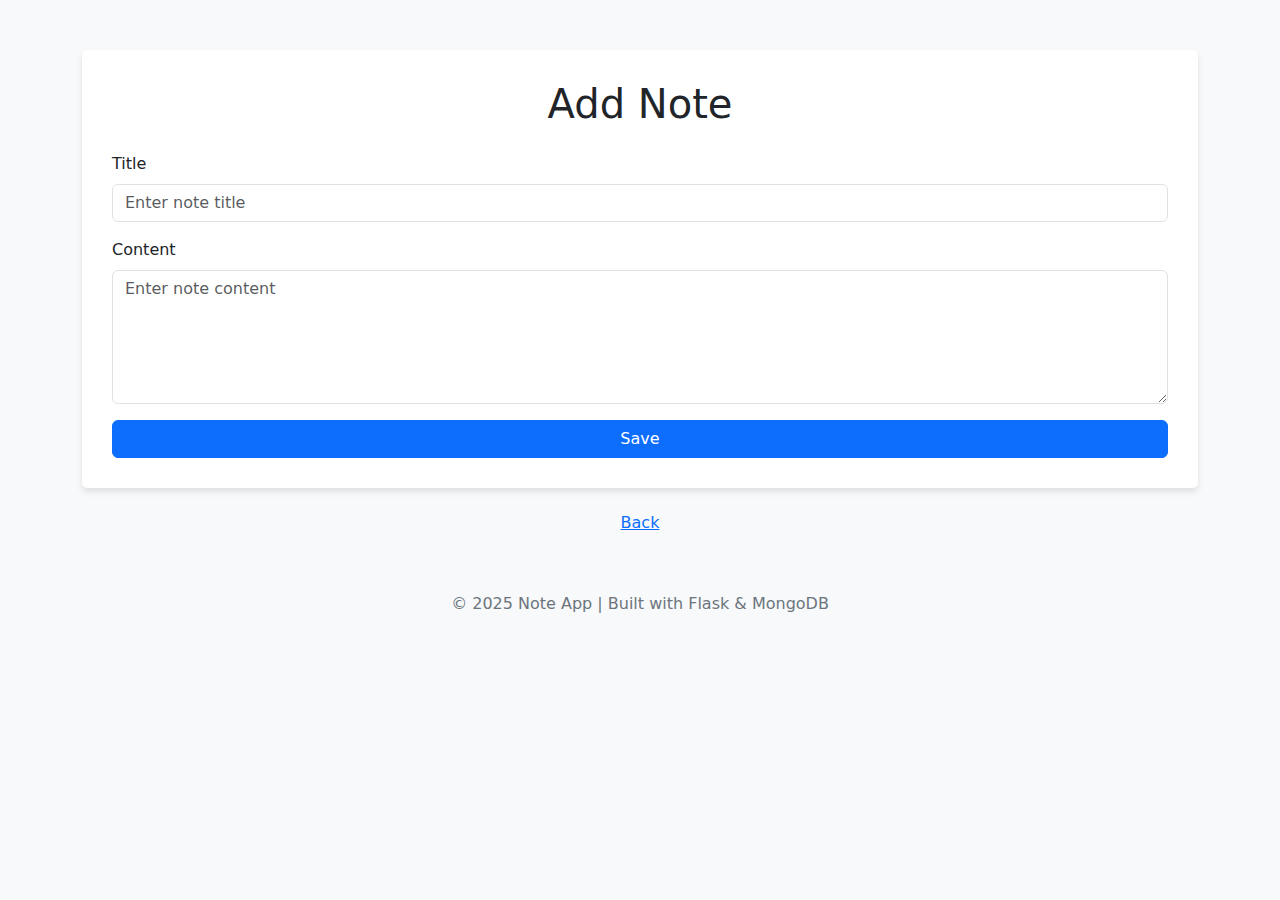
<file: Note_App/templates/add_note.html>
<!DOCTYPE html>
<html lang="en">
<head>
    <meta charset="UTF-8">
    <meta name="viewport" content="width=device-width, initial-scale=1.0">
    <title>Add Note</title>
    <!-- Bootstrap CSS -->
    <link 
        href="https://cdn.jsdelivr.net/npm/bootstrap@5.3.2/dist/css/bootstrap.min.css" 
        rel="stylesheet">
    <style>
        body {
            background-color: #f8f9fa;
        }
        .container {
            margin-top: 50px;
        }
        .form-card {
            background-color: white;
            border-radius: 5px;
            padding: 30px;
            box-shadow: 0px 4px 6px rgba(0, 0, 0, 0.1);
        }
        footer {
            margin-top: 50px;
            text-align: center;
            color: #6c757d;
        }
    </style>
</head>
<body>
    <div class="container">
        <div class="form-card">
            <h1 class="text-center mb-4">Add Note</h1>
            <form method="POST">
                <div class="mb-3">
                    <label for="title" class="form-label">Title</label>
                    <input 
                        type="text" 
                        class="form-control" 
                        id="title" 
                        name="title" 
                        placeholder="Enter note title" 
                        required>
                </div>
                <div class="mb-3">
                    <label for="content" class="form-label">Content</label>
                    <textarea 
                        class="form-control" 
                        id="content" 
                        name="content" 
                        rows="5" 
                        placeholder="Enter note content" 
                        required></textarea>
                </div>
                <button type="submit" class="btn btn-primary w-100">Save</button>
            </form>
        </div>
        <div class="text-center mt-3">
            <a href="/" class="btn btn-link">Back</a>
        </div>
    </div>
    
    <footer>
        &copy; 2025 Note App | Built with Flask & MongoDB
    </footer>

    <!-- Bootstrap JS -->
    <script 
        src="https://cdn.jsdelivr.net/npm/bootstrap@5.3.2/dist/js/bootstrap.bundle.min.js">
    </script>
</body>
</html>
</file>
